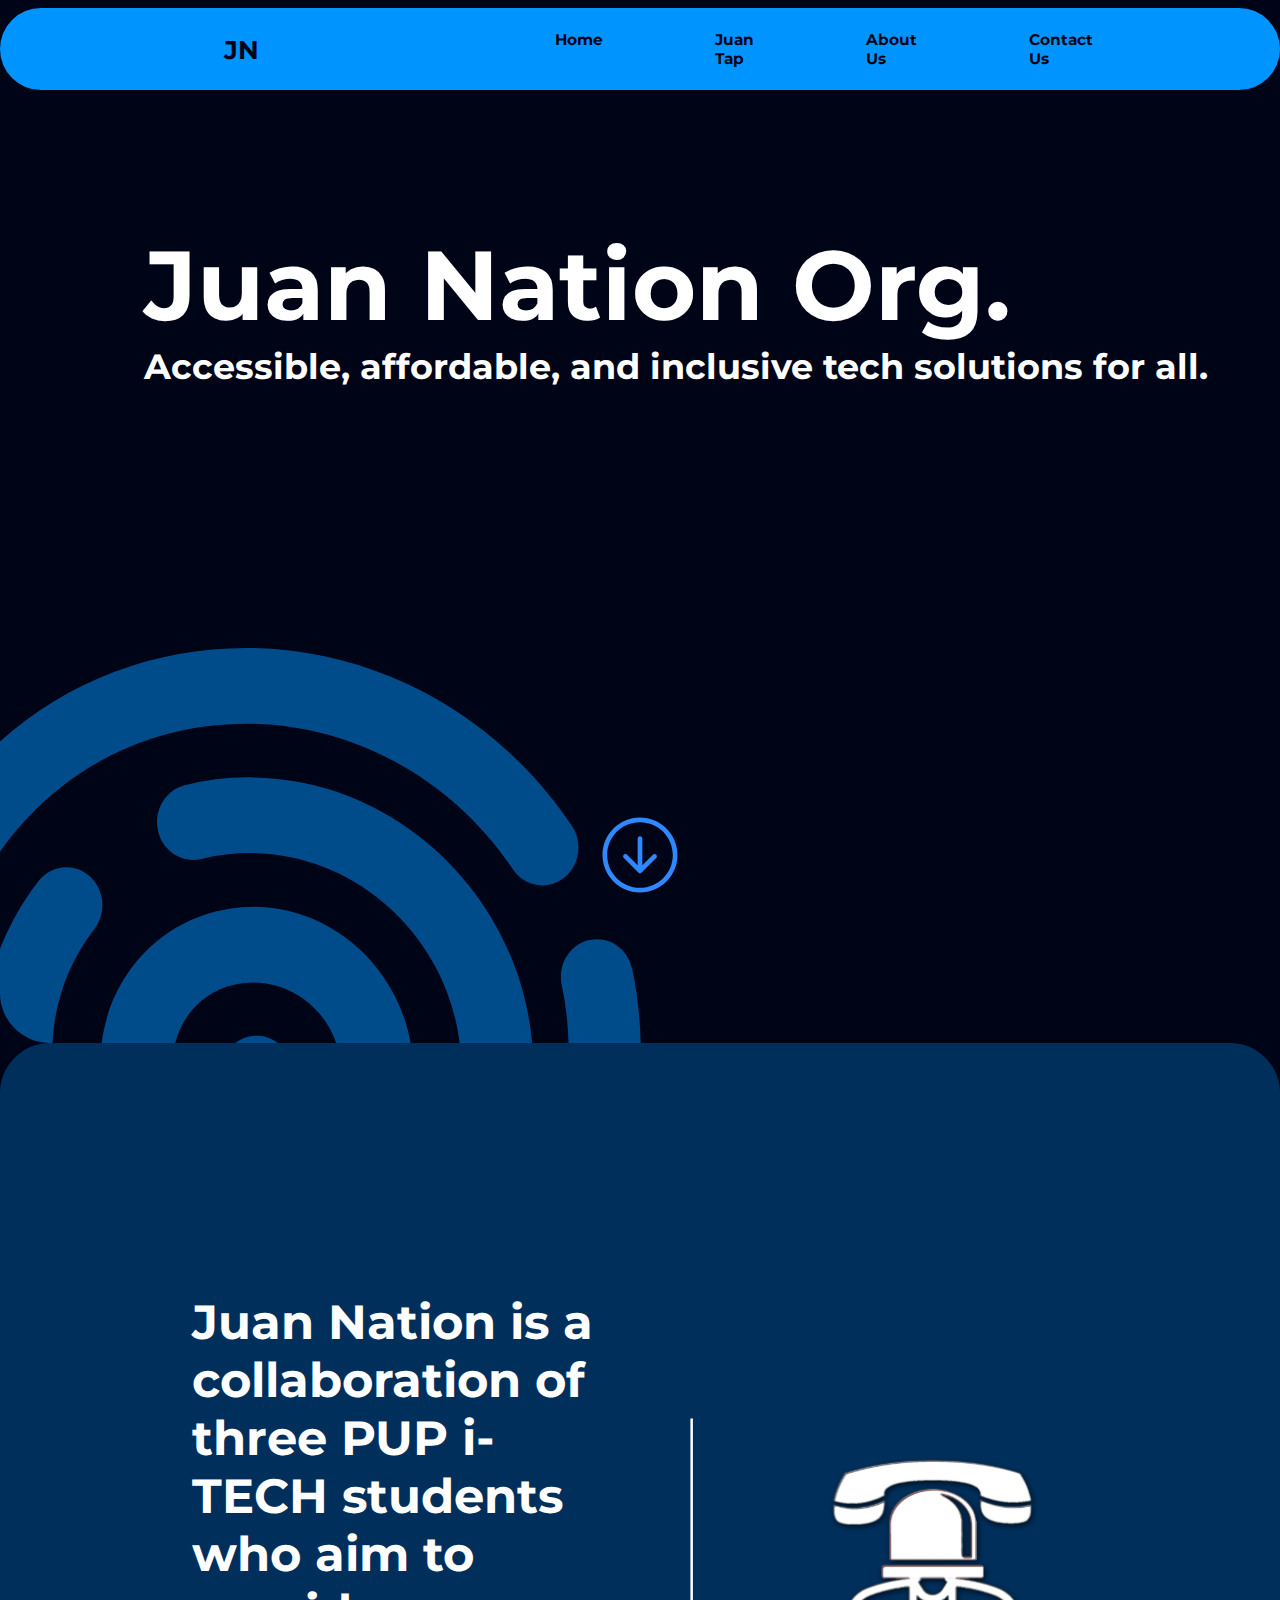
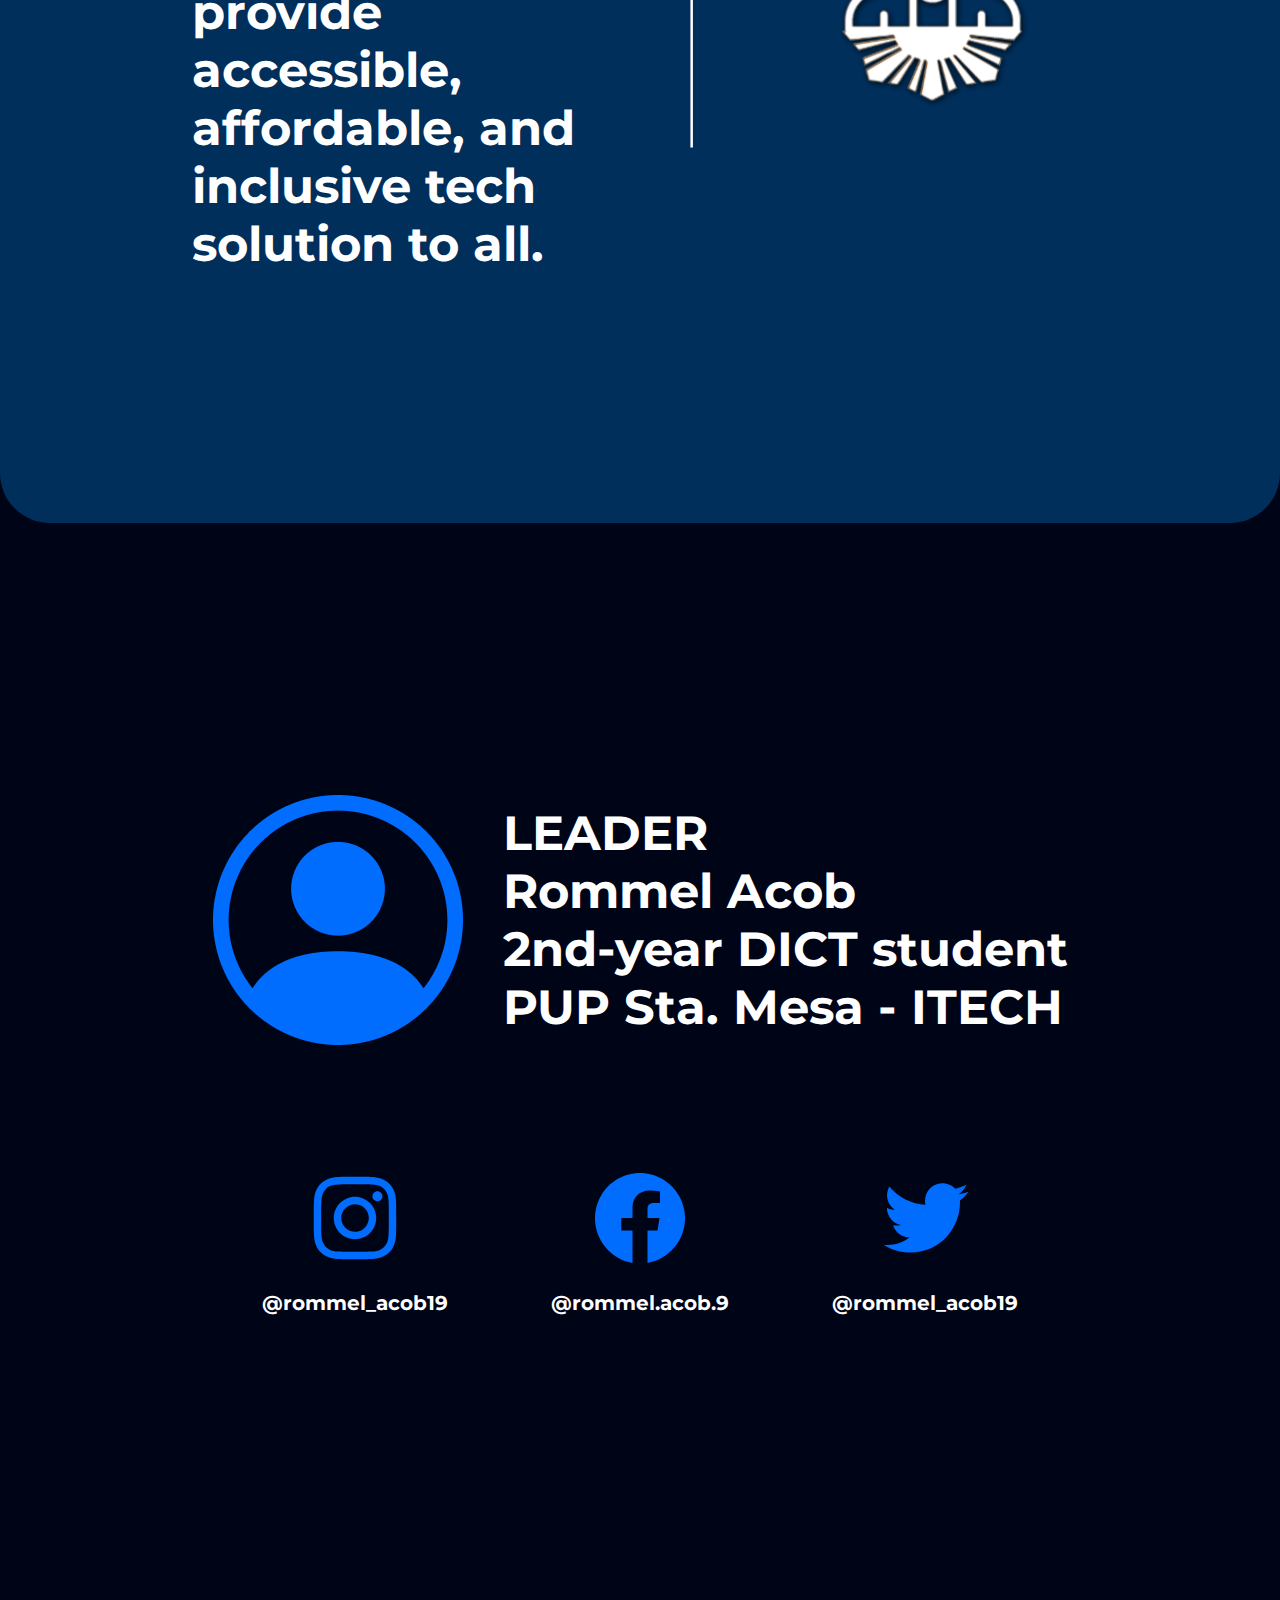
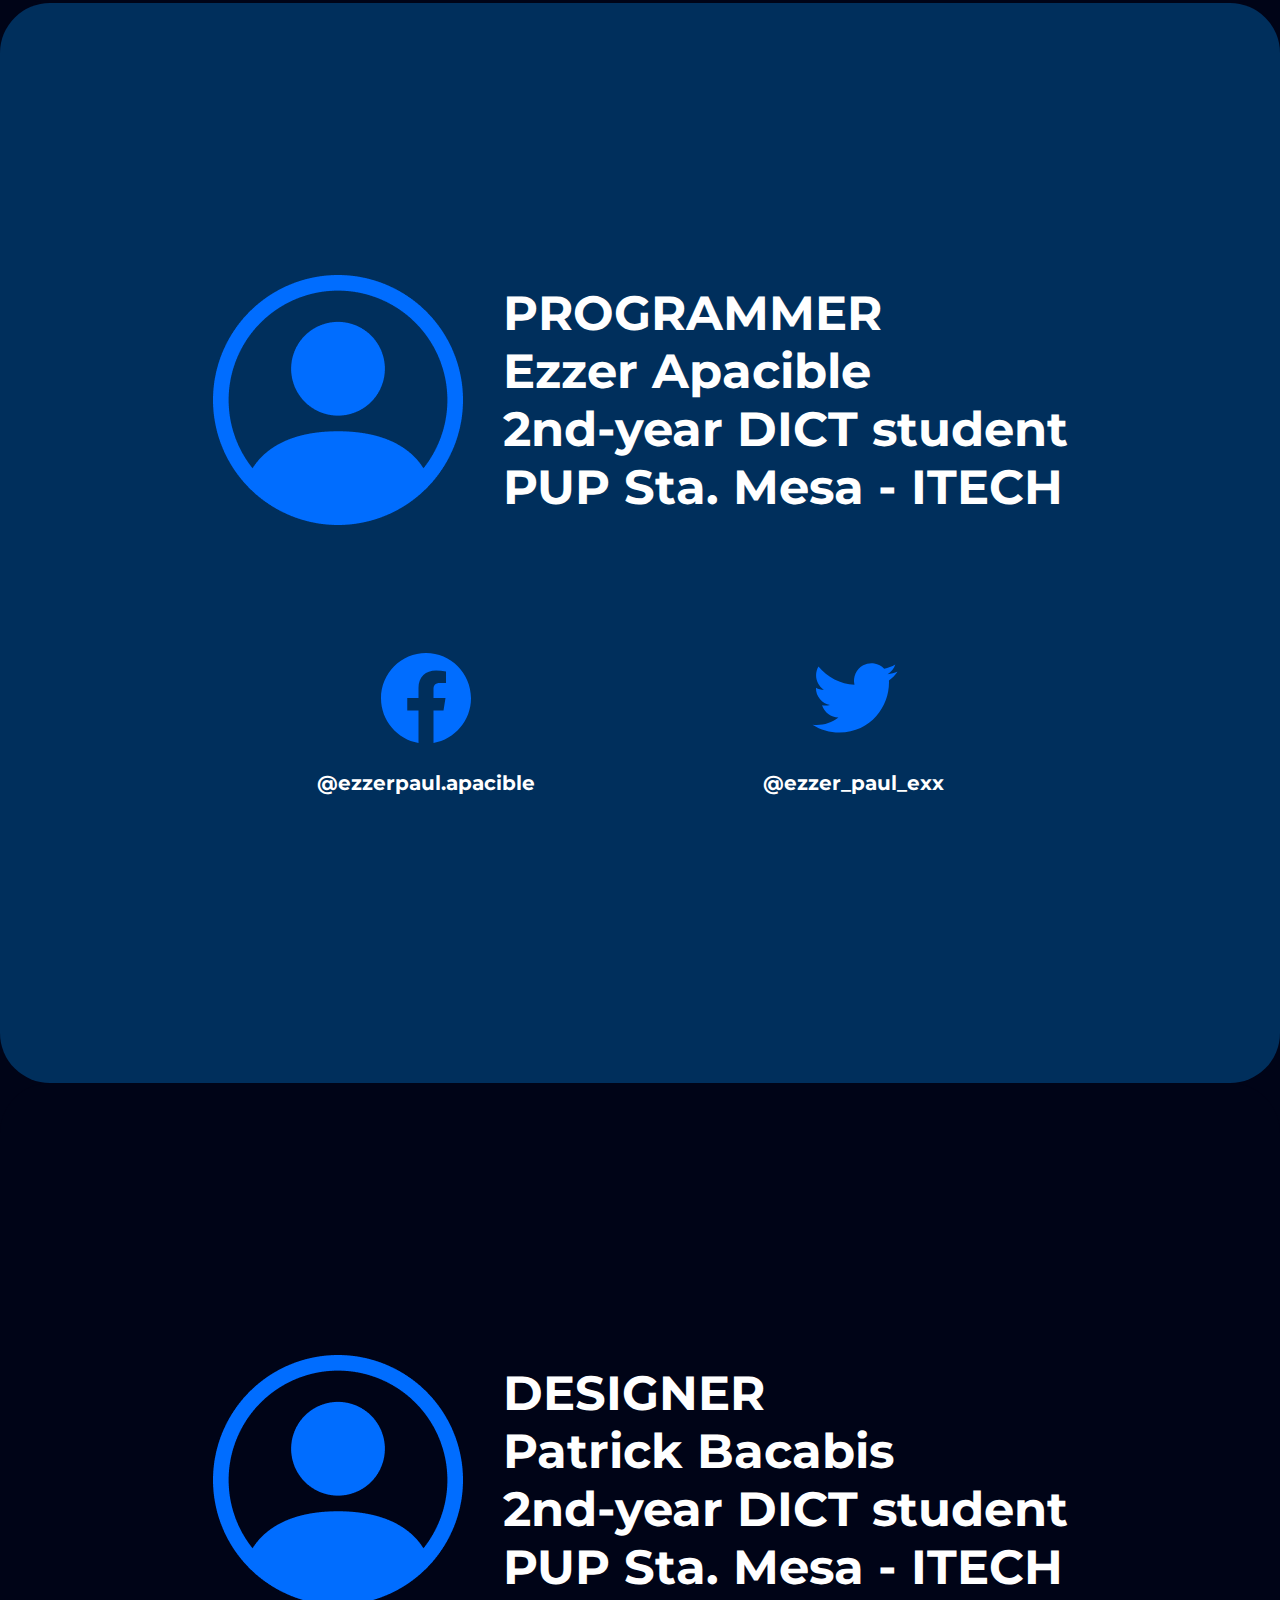
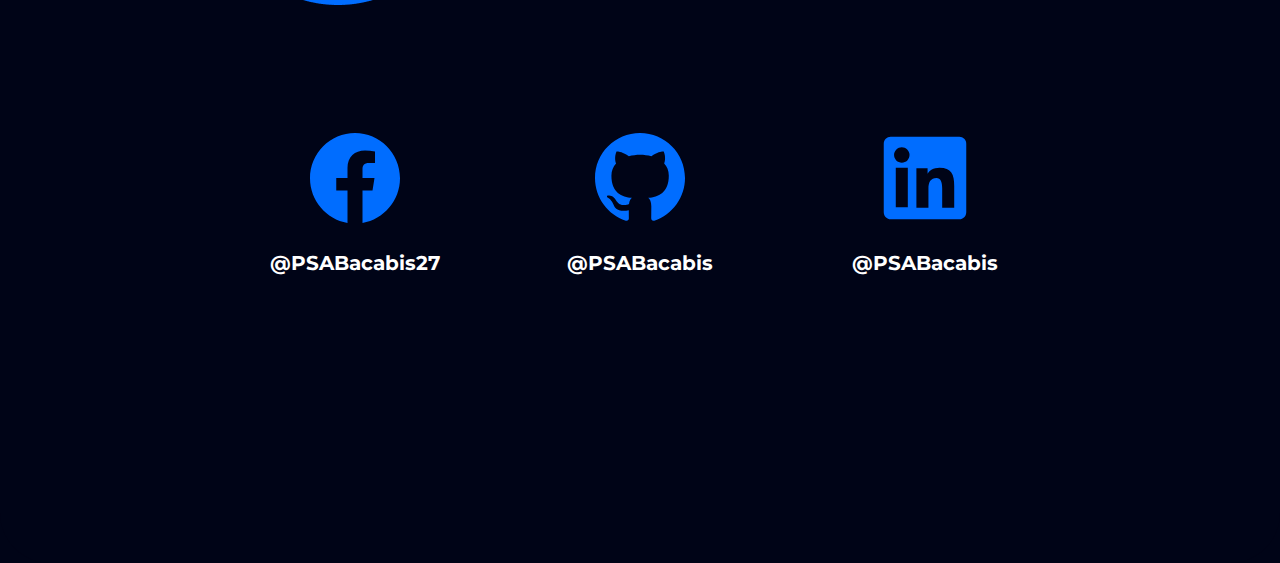
<file: about.html>
<!DOCTYPE html>
<html lang="en">
<head>
    <meta charset="UTF-8">
    <meta http-equiv="X-UA-Compatible" content="IE=edge">
    <meta name="viewport" content="width=device-width, initial-scale=1.0">
    <link rel="stylesheet" href="./styles/about.css">
    <title>Juan Tap</title>
</head>
<body>
    <div class="nav-container">
        <div class="wrapper">
            <nav>
                 <div class="logo">
                    <a href="#">JN</a>
                </div>
                                  
                <ul class="nav-items">
                    <li>
                        <a href="./index.html">Home</a>
                     </li>
                    <li>
                        <a href="./juantap.html">Juan Tap</a>
                     </li>
                    <li>
                           <a href="#">About Us</a>
                    </li>
                     <li>
                           <a href="./contact.html">Contact Us</a>
                     </li>
                </ul>
            </nav>
        </div>
    </div>

    <div class="content-container">
        <div class="wrapper">
            <div class="content">

                <div class="content1">
                    <h1>Juan Nation Org.</h1>
                    <h2>Accessible, affordable, and inclusive tech solutions for all. </h2>
                    <div class="img-container">
                        <img src="./img/arrow-down.svg" alt="arrow-down">
                    </div>
                </div>
    
                <div class="content2">
                    <div class="message">
                        <h1>Juan Nation is a collaboration of three PUP i-TECH students who aim to provide accessible, affordable, and inclusive tech solution to all.
                        </h1>
                    </div>
                        <img src="/img/jt-icon-1.svg" alt="jt-icon">
                </div>

                <div class="jno1">
                    <div class="profile">
                        <section class="personal_info">
                            <img src="/img/ppl-placeholder.png" alt="">
                            <h1>LEADER <br> Rommel Acob <br> 2nd-year DICT student <br> PUP Sta. Mesa - ITECH</h1>
                        </section>
                            

                        <section class="socmed">
                            <div class="soc-profile">
                                <img src="/img/ig.svg" alt="">
                                <h1>@rommel_acob19</h1>
                            </div>
                            

                            <div class="soc-profile">
                                <img src="/img/fb.svg" alt="">
                                <h1>@rommel.acob.9</h1>
                            </div>

                            <div class="soc-profile">
                                <img src="/img/twt.svg" alt="">
                                <h1>@rommel_acob19</h1>
                            </div>
                        </section>
                    </div>
                </div>

                <div class="jno2">
                    <div class="profile">
                        <section class="personal_info">
                            <img src="/img/ppl-placeholder.png" alt="">
                            <h1>PROGRAMMER <br> Ezzer Apacible <br> 2nd-year DICT student <br> PUP Sta. Mesa - ITECH</h1>
                        </section>
                            

                        <section class="socmed">
                            <div class="soc-profile">
                                <img src="/img/fb.svg" alt="">
                                <h1>@ezzerpaul.apacible</h1>
                            </div>

                            <div class="soc-profile">
                                <img src="/img/twt.svg" alt="">
                                <h1>@ezzer_paul_exx</h1>
                            </div>
                        </section>
                    </div>
                </div>

                <div class="jno1">
                    <div class="profile">
                        <section class="personal_info">
                            <img src="/img/ppl-placeholder.png" alt="">
                            <h1>DESIGNER <br> Patrick Bacabis <br> 2nd-year DICT student <br> PUP Sta. Mesa - ITECH</h1>
                        </section>
                            

                        <section class="socmed">
                            <div class="soc-profile">
                                <img src="/img/fb.svg" alt="">
                                <h1>@PSABacabis27</h1>
                            </div>

                            <div class="soc-profile">
                                <img src="/img/gh.svg" alt="">
                                <h1>@PSABacabis</h1>
                            </div>

                            <div class="soc-profile">
                                <img src="/img/lk.svg" alt="">
                                <h1>@PSABacabis</h1>
                            </div>
                        </section>
                    </div>
                </div>
            </div>
        </div>
    </div>
</body>
</html>
</file>
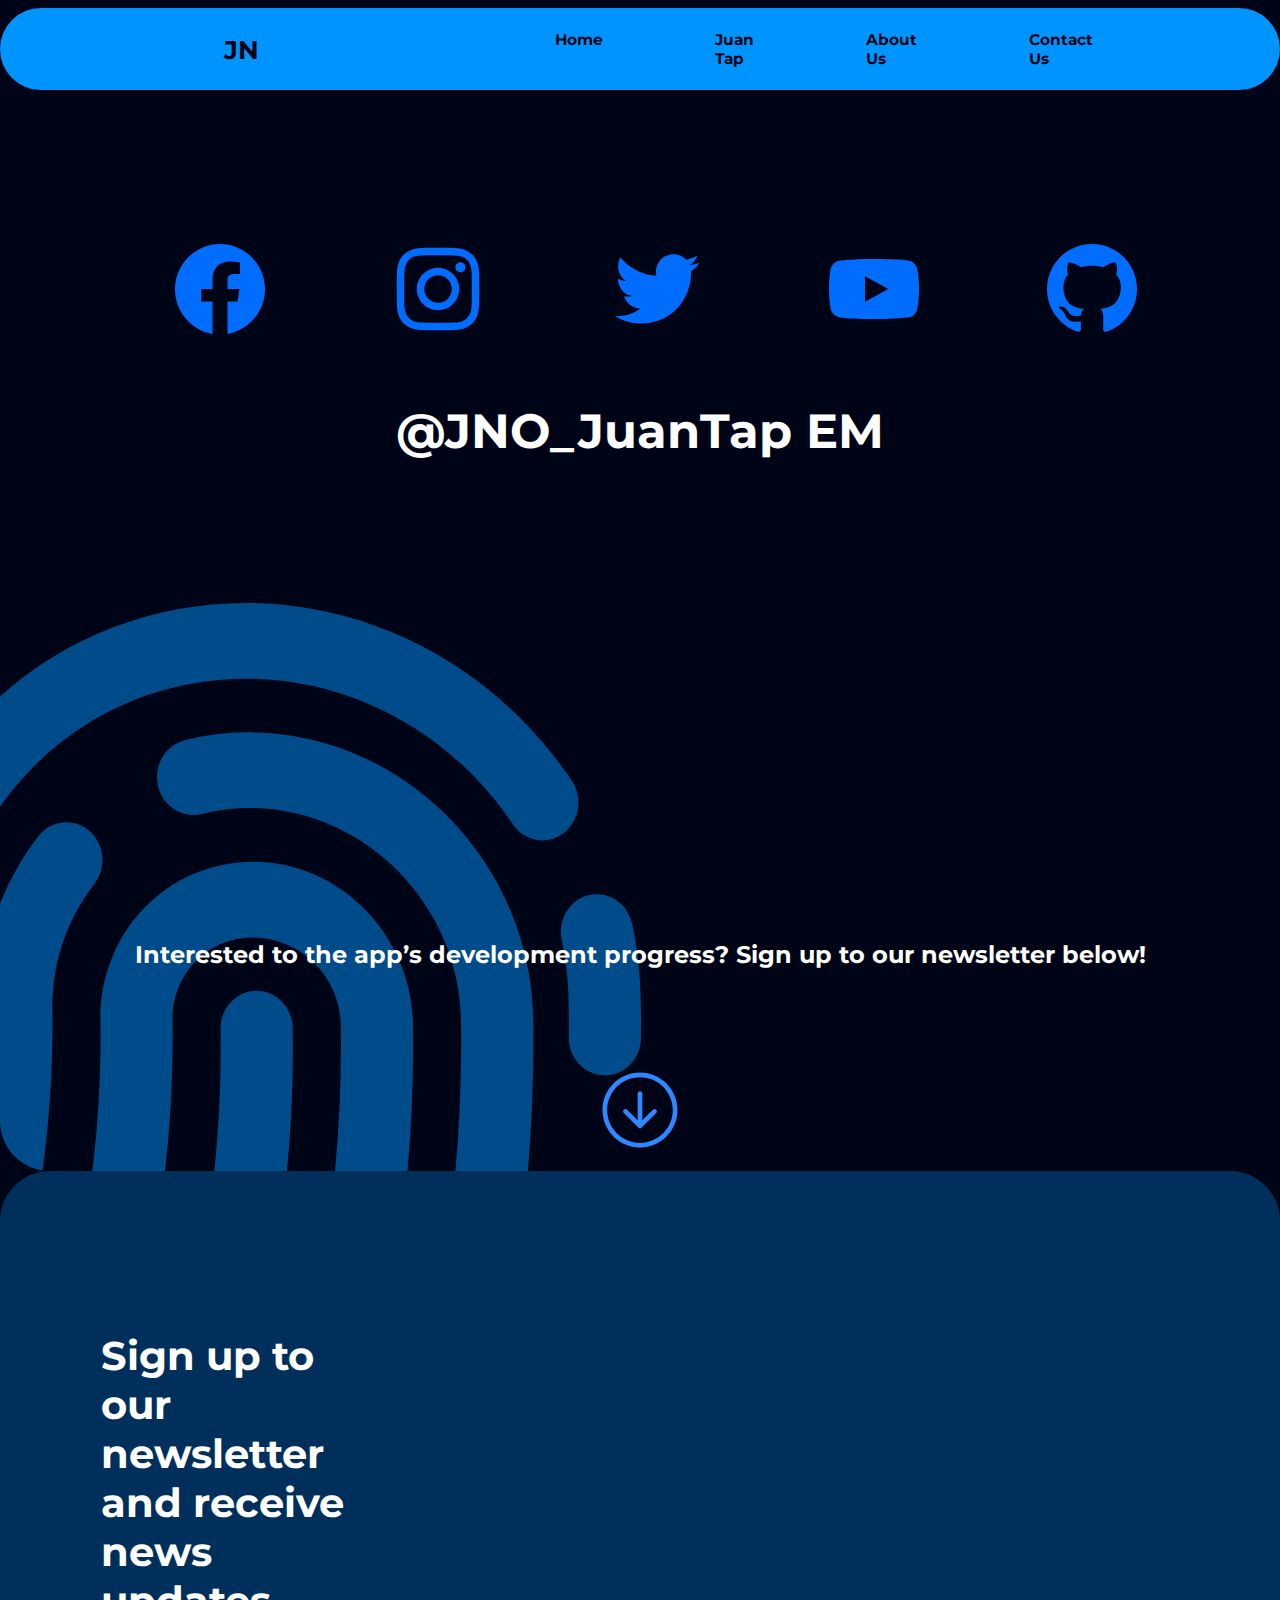
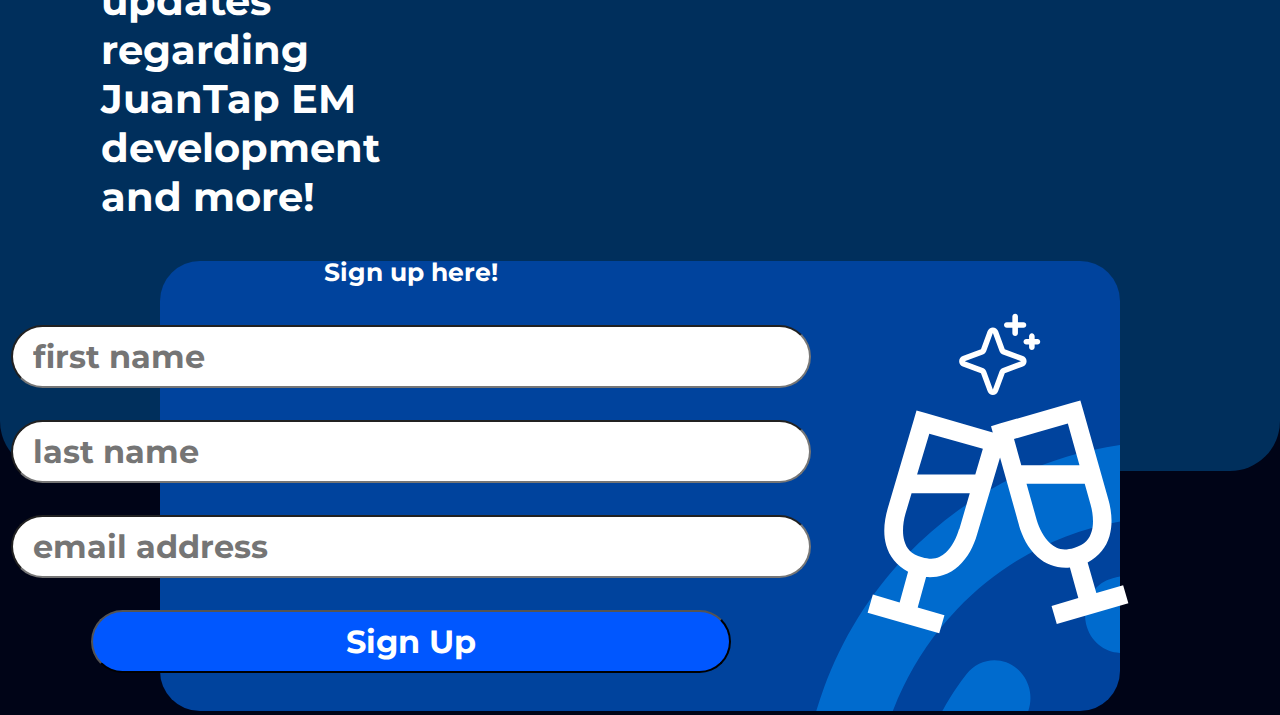
<file: contact.html>
<!DOCTYPE html>
<html lang="en">
<head>
    <meta charset="UTF-8">
    <meta http-equiv="X-UA-Compatible" content="IE=edge">
    <meta name="viewport" content="width=device-width, initial-scale=1.0">
    <link rel="stylesheet" href="./styles/contact.css">
    <title>Juan Tap</title>
</head>
<body>
    <div class="nav-container">
        <div class="wrapper">
            <nav>
                 <div class="logo">
                    <a href="#">JN</a>
                </div>
                                  
                <ul class="nav-items">
                    <li>
                        <a href="./index.html">Home</a>
                     </li>
                    <li>
                        <a href="./juantap.html">Juan Tap</a>
                     </li>
                    <li>
                           <a href="./about.html">About Us</a>
                    </li>
                     <li>
                           <a href="#">Contact Us</a>
                     </li>
                </ul>
            </nav>
        </div>
    </div>

    <div class="content-container">
       <div class="wrapper">
            <div class="content1">
                <section class="socmed">
                    <div class="soc-profile">
                        <img src="/img/fb.svg" alt="">
                    </div>
                    <div class="soc-profile">
                        <img src="/img/ig.svg" alt="">
                    </div>
                    <div class="soc-profile">
                        <img src="/img/twt.svg" alt="">
                    </div>
                    <div class="soc-profile">
                        <img src="/img/yt.svg" alt="">
                    </div>
                    <div class="soc-profile">
                        <img src="/img/gh.svg" alt="">
                    </div>
                </section>
                <h1>@JNO_JuanTap EM</h1>

                <section class="btm">
                    <div class="message">
                        <h2>Interested to the app’s development progress? Sign up to our newsletter below!</h2>
                    </div>
                </section>

                <section class="img">
                    <img src="/img/arrow-down.svg" alt="">
                </section> 
            </div>

            <div class="content2">
                <div class="frm-msg">
                    <h1>Sign up to our newsletter and receive news updates regarding JuanTap EM development and more!</h1>
                </div>

                <div class="form-container">
                    <div class="nwsl-signup">
                        <form action="">
                            <fieldset>
                                <legend>Sign up here!</legend>
                                <input type="text" id="fname" name="fname" placeholder="first name">
                                <input type="text" id="lname" name="lname" placeholder="last name">
                                <input type="email" name="email" id="em" placeholder="email address">
                                <input type="submit" value="Sign Up">
                            </fieldset>
                        </form>
                        <img src="/img/cheers.svg" alt="">
                    </div>
                </div>   
            </div>
        </div>
    </div>
</body>
</html>
</file>
<file: styles/about.css>
* {
  box-sizing: border-box;
  margin: 0;
}

@font-face {
  font-family: Montserrat;
  src: url(/Montserrat/static/Montserrat-Bold.ttf);
}
body {
  background-color: #000417;
  border-radius: 50px;
  height: calc(100vh - 82px);
}

.nav-container {
  position: fixed;
  top: 0;
  width: 100%;
  height: 82px;
  background-color: #0094FF;
  border-radius: 50px;
  margin-top: 0.5em;
  margin-bottom: 1rem;
}

.wrapper {
  margin: 0;
}

nav {
  display: flex;
  align-items: center;
  justify-content: space-between;
  height: 82px;
}
nav .logo, nav ul {
  display: flex;
  margin: 8rem;
}
nav li {
  list-style: none;
  margin-right: 7rem;
}
nav li, nav a {
  font-family: Montserrat;
  font-size: 1.2vw;
  color: #000417;
  text-decoration: none;
}
nav li :active, nav a :active {
  color: white;
}
nav li :hover, nav a :hover {
  transition: 0.7s;
  color: white;
}
nav .logo a {
  font-size: 30px;
  font-family: Montserrat;
  font-size: 2vw;
  margin-left: 6rem;
  color: #000417;
}

.content-container {
  height: calc(100vh - 82px);
  display: block;
  font-family: Montserrat;
  color: #fff;
}
.content-container .content1 {
  background-color: #000417;
  background-image: url(/img/fp-bg.svg);
  background-repeat: no-repeat;
  background-position-x: -10vw;
  background-position-y: 47vh;
  border-radius: 50px;
  height: calc(100vh - 82px);
}
.content-container .content1 h1 {
  margin-top: 25vh;
  margin-left: 9rem;
  text-transform: capitalize;
  font-size: 98px;
}
.content-container .content1 h2 {
  margin-left: 9rem;
  font-size: 35px;
}
.content-container .content1 .img-container {
  position: fixed;
  bottom: 0;
  right: 0;
  left: 0;
}
.content-container .content1 img {
  display: block;
  margin-left: auto;
  margin-right: auto;
}
.content-container .content2 {
  background-color: #002F5C;
  border-radius: 50px;
  height: 1080px;
  display: flex;
  justify-content: center;
  align-items: center;
}
.content-container .content2 .message {
  text-align: left;
  margin: 0rem 4rem 0px 12rem;
}
.content-container .content2 h1 {
  font-size: 48px;
}
.content-container .content2 img {
  margin-right: 15rem;
  width: 350px;
  height: 350px;
}
.content-container .jno1 {
  background-color: #000417;
  border-radius: 50px;
  height: 1080px;
  display: flex;
  justify-content: center;
  align-items: center;
}
.content-container .jno1 .personal_info {
  display: flex;
  justify-content: center;
  align-items: center;
  text-align: left;
  margin: 1rem auto 3rem auto;
}
.content-container .jno1 .personal_info img {
  width: 250px;
  height: 250px;
}
.content-container .jno1 .personal_info h1 {
  margin-left: 2.5rem;
  font-size: 48px;
}
.content-container .jno1 .socmed {
  display: grid;
  grid-template-columns: repeat(3, 1fr);
  justify-content: center;
  align-items: center;
}
.content-container .jno1 .soc-profile {
  text-align: center;
  margin: 5rem auto 2rem auto;
}
.content-container .jno1 .soc-profile img {
  width: 90px;
  height: 90px;
}
.content-container .jno1 .soc-profile h1 {
  margin-top: 1.5rem;
  font-size: 20px;
  text-align: right;
}
.content-container .jno2 {
  background-color: #002F5C;
  border-radius: 50px;
  height: 1080px;
  display: flex;
  justify-content: center;
  align-items: center;
}
.content-container .jno2 .personal_info {
  display: flex;
  justify-content: center;
  align-items: center;
  text-align: left;
  margin: 1rem auto 3rem auto;
}
.content-container .jno2 .personal_info img {
  width: 250px;
  height: 250px;
}
.content-container .jno2 .personal_info h1 {
  margin-left: 2.5rem;
  font-size: 48px;
}
.content-container .jno2 .socmed {
  display: grid;
  grid-template-columns: repeat(2, 1fr);
  justify-content: center;
  align-items: center;
}
.content-container .jno2 .soc-profile {
  text-align: center;
  margin: 5rem auto 2rem auto;
}
.content-container .jno2 .soc-profile img {
  width: 90px;
  height: 90px;
}
.content-container .jno2 .soc-profile h1 {
  margin-top: 1.5rem;
  font-size: 20px;
  text-align: right;
}/*# sourceMappingURL=about.css.map */
</file>
<file: styles/contact.css>
* {
  box-sizing: border-box;
  margin: 0;
}

@font-face {
  font-family: Montserrat;
  src: url(/Montserrat/static/Montserrat-Bold.ttf);
}
body {
  background-color: #000417;
  border-radius: 50px;
  height: calc(100vh - 82px);
}

.nav-container {
  position: fixed;
  top: 0;
  width: 100%;
  height: 82px;
  background-color: #0094FF;
  border-radius: 50px;
  margin-top: 0.5em;
  margin-bottom: 1rem;
}

.wrapper {
  margin: 0;
}

nav {
  display: flex;
  align-items: center;
  justify-content: space-between;
  height: 82px;
}
nav .logo, nav ul {
  display: flex;
  margin: 8rem;
}
nav li {
  list-style: none;
  margin-right: 7rem;
}
nav li, nav a {
  font-family: Montserrat;
  font-size: 1.2vw;
  color: #000417;
  text-decoration: none;
}
nav li :active, nav a :active {
  color: white;
}
nav li :hover, nav a :hover {
  transition: 0.7s;
  color: white;
}
nav .logo a {
  font-size: 30px;
  font-family: Montserrat;
  font-size: 2vw;
  margin-left: 6rem;
  color: #000417;
}

.content-container {
  height: calc(100vh - 82px);
  display: block;
  font-family: Montserrat;
  color: #fff;
}
.content-container .content1 {
  background-color: #000417;
  background-image: url(/img/fp-bg.svg);
  background-repeat: no-repeat;
  background-position-x: -10vw;
  background-position-y: 47vh;
  border-radius: 50px;
}
.content-container .content1 h1 {
  text-align: center;
  font-size: 48px;
  margin: 4rem auto;
}
.content-container .content1 img {
  justify-content: center;
  text-align: center;
  align-items: center;
  margin: 0rem auto 0rem auto;
}
.content-container .socmed {
  margin-top: 20vh;
  display: flex;
  justify-content: center;
  align-items: center;
  text-align: center;
}
.content-container .soc-profile {
  margin: 4rem 3rem auto 5rem;
}
.content-container .soc-profile img {
  width: 90px;
  height: 90px;
}
.content-container .btm {
  display: flex;
  justify-content: center;
  align-items: center;
  text-align: center;
  margin: 30rem auto 5rem auto;
}
.content-container .img {
  display: flex;
  justify-content: center;
  align-items: center;
}
.content-container .img img {
  margin: 1rem auto;
}
.content-container .content2 {
  background-color: #002F5C;
  border-radius: 50px;
  height: 100vh;
}
.content-container .content2 .frm-msg {
  display: flex;
  justify-content: center;
  align-items: left;
}
.content-container .content2 .frm-msg h1 {
  text-align: left;
  margin: 10rem 60rem 1.5rem 10rem;
  font-size: 40px;
}
.content-container .content2 .form-container {
  height: calc(100vh - 450px);
  background-color: #00439D;
  margin: 1rem 10rem auto 10rem;
  border-radius: 40px;
  display: flex;
  justify-content: center;
  align-items: center;
  background-image: url(/img/fp-bg.svg);
  background-repeat: no-repeat;
  background-position-x: 50vw;
  background-position-y: 20vh;
}
.content-container .content2 .form-container .nwsl-signup {
  display: flex;
  justify-content: center;
  align-items: center;
  text-align: left;
  color: white;
}
.content-container .content2 .form-container .nwsl-signup img {
  width: 350px;
  height: 350px;
  margin-right: 10rem;
}
.content-container .content2 .form-container legend {
  margin: 2rem 0 0 0;
  display: block;
  color: white;
  border-radius: 40px;
  font-size: 25px;
}
.content-container .content2 .form-container fieldset {
  border-style: none;
  justify-content: center;
  align-items: center;
  text-align: center;
}
.content-container .content2 .form-container input[type=text], .content-container .content2 .form-container input[type=email] {
  margin: 2rem auto 0rem;
  padding: 1.25rem;
  height: 7vh;
  width: 50rem;
  background-color: white;
  border-radius: 40px;
  font-size: 32px;
  font-family: Montserrat;
}
.content-container .content2 .form-container input[type=submit] {
  margin: 2rem auto 2rem;
  height: 7vh;
  width: 40rem;
  background-color: #0057FF;
  text-align: center;
  border-radius: 40px;
  font-size: 32px;
  font-family: Montserrat;
  color: #fff;
}
.content-container .content2 .form-container input[type=submit] :hover {
  transition: 1.7s;
  background-color: white;
  -webkit-animation-name: color-change;
          animation-name: color-change;
  -webkit-animation-duration: 5s;
          animation-duration: 5s;
  -webkit-animation-iteration-count: infinite;
          animation-iteration-count: infinite;
  -webkit-animation-timing-function: ease-in-out;
          animation-timing-function: ease-in-out;
  color: black;
}
@-webkit-keyframes color-change {
  0% {
    background-color: #2C3333;
  }
  25% {
    background-color: #395B64;
  }
  50% {
    background-color: #A5C9CA;
  }
  75% {
    background-color: #E7F6F2;
  }
  100% {
    background-color: #2C3333;
  }
}
@keyframes color-change {
  0% {
    background-color: #2C3333;
  }
  25% {
    background-color: #395B64;
  }
  50% {
    background-color: #A5C9CA;
  }
  75% {
    background-color: #E7F6F2;
  }
  100% {
    background-color: #2C3333;
  }
}/*# sourceMappingURL=contact.css.map */
</file>
